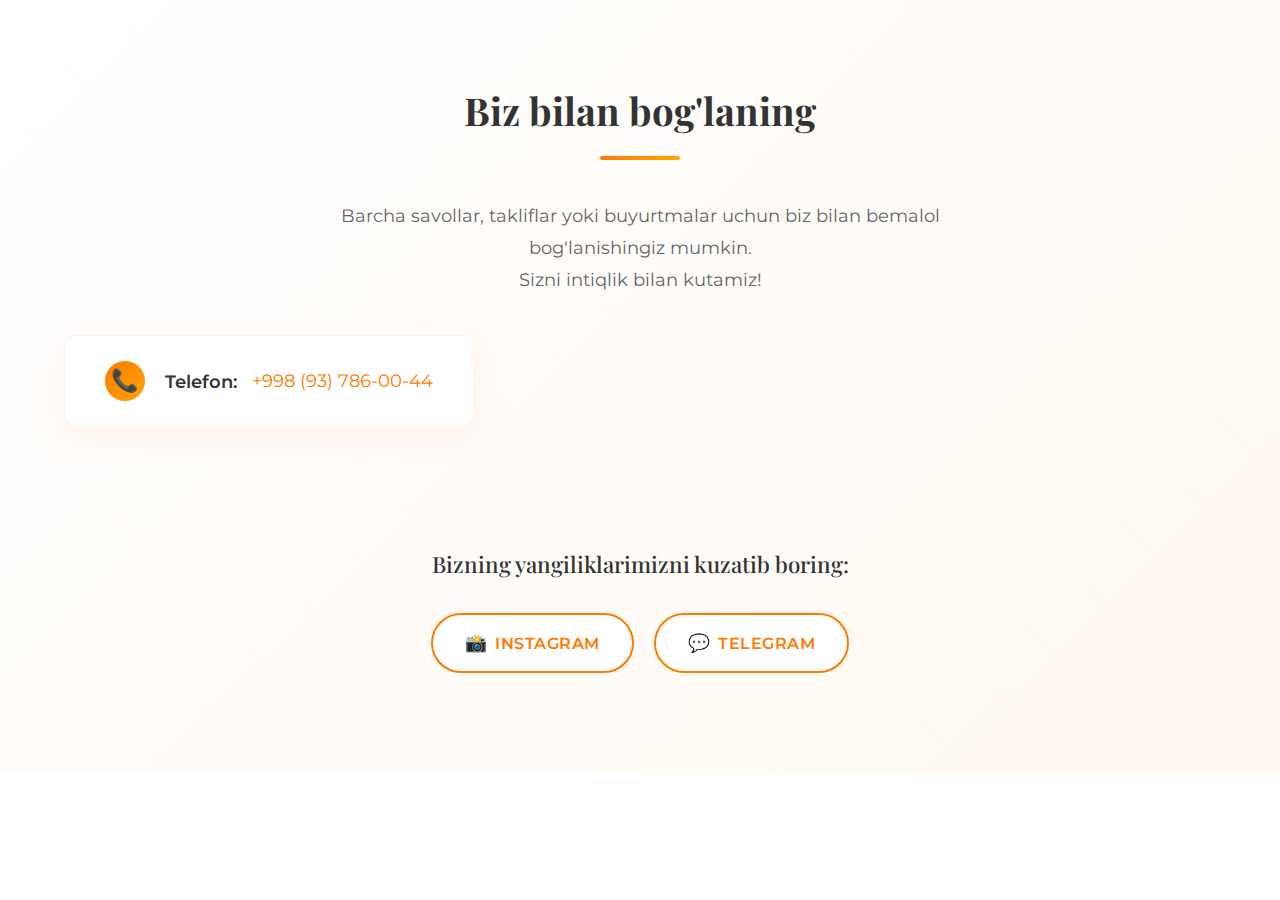
<file: components/contact.html>
<!DOCTYPE html>
<html lang="uz">
<head>
    <meta charset="UTF-8">
    <meta name="viewport" content="width=device-width, initial-scale=1.0">
    <title>Eldi Premium - Кофе, Бургеры, Пицца</title>
    <link href="https://fonts.googleapis.com/css2?family=Playfair+Display:wght@400;500;600;700&family=Montserrat:wght@300;400;500;600;700&display=swap" rel="stylesheet">
    <style>
        /* БАЗОВЫЕ СТИЛИ */
        * {
            margin: 0;
            padding: 0;
            box-sizing: border-box;
        }
        
        body {
            font-family: 'Montserrat', sans-serif;
            color: #333;
            line-height: 1.6;
            background-color: #fff;
        }
        
        .container {
            width: 90%;
            max-width: 1200px;
            margin: 0 auto;
        }
        
        section {
            padding: 80px 0;
        }
        
        h2 {
            font-family: 'Playfair Display', serif;
            color: #333;
            font-size: 2.4em;
            text-align: center;
            margin-bottom: 40px;
            position: relative;
        }
        
        h2::after {
            content: '';
            display: block;
            width: 80px;
            height: 4px;
            background: linear-gradient(90deg, #FF7B00, #FFA500);
            margin: 15px auto 0;
            border-radius: 2px;
        }
        
        h3 {
            font-family: 'Playfair Display', serif;
            color: #333;
            font-size: 1.5em;
            margin-bottom: 15px;
            font-weight: 600;
        }
        
        p {
            color: #555;
            font-size: 1.05em;
        }
        
        a {
            color: #FF7B00;
            text-decoration: none;
            transition: all 0.3s ease;
        }
        
        a:hover {
            color: #E56A00;
        }
        
        /* СЕКЦИЯ КОНТАКТОВ */
        .contact-section {
            background: linear-gradient(135deg, #fff 0%, #FFF8F0 100%);
            position: relative;
            overflow: hidden;
        }
        
        .contact-section::before {
            content: '';
            position: absolute;
            top: 0;
            left: 0;
            width: 100%;
            height: 100%;
            background-image: url('data:image/svg+xml;utf8,<svg xmlns="http://www.w3.org/2000/svg" width="100" height="100" viewBox="0 0 100 100"><rect width="100" height="100" fill="none"/><path d="M0,0 L100,100" stroke="rgba(255,123,0,0.03)" stroke-width="1"/></svg>');
            opacity: 0.5;
            z-index: 0;
        }
        
        .contact-content {
            position: relative;
            z-index: 1;
        }
        
        .intro-text {
            margin-bottom: 40px;
            color: #666;
            font-size: 1.1em;
            text-align: center;
            max-width: 700px;
            margin-left: auto;
            margin-right: auto;
            line-height: 1.8;
        }
        
        .contact-details {
            margin-bottom: 50px;
            font-size: 1.1em;
            line-height: 2.0;
            display: inline-block;
            text-align: left;
            padding: 25px 40px;
            border-radius: 12px;
            background-color: #fff;
            box-shadow: 0 10px 30px rgba(255, 123, 0, 0.08);
            border: 1px solid rgba(255, 123, 0, 0.1);
            transition: transform 0.3s ease, box-shadow 0.3s ease;
        }
        
        .contact-details:hover {
            transform: translateY(-5px);
            box-shadow: 0 15px 40px rgba(255, 123, 0, 0.12);
        }
        
        .contact-details p {
            margin: 0;
            display: flex;
            align-items: center;
        }
        
        .contact-details strong {
            color: #333;
            margin-right: 15px;
            min-width: 120px;
            font-weight: 600;
        }
        
        .contact-icon {
            display: inline-flex;
            align-items: center;
            justify-content: center;
            width: 40px;
            height: 40px;
            background: linear-gradient(135deg, #FF7B00, #FFA500);
            color: white;
            border-radius: 50%;
            margin-right: 15px;
            font-size: 1.2em;
        }
        
        .social-links {
            margin-top: 50px;
            padding: 20px 0;
        }
        
        .social-links h3 {
            margin-bottom: 30px;
            font-weight: 500;
            font-size: 1.4em;
            color: #333;
            text-align: center;
        }
        
        .social-icons-container {
            display: flex;
            justify-content: center;
            gap: 20px;
            flex-wrap: wrap;
        }
        
        .social-icon {
            display: flex;
            align-items: center;
            justify-content: center;
            padding: 14px 32px;
            border: 2px solid #FF7B00;
            border-radius: 50px;
            font-weight: 600;
            letter-spacing: 0.5px;
            text-transform: uppercase;
            transition: all 0.3s ease;
            background-color: #fff;
            color: #FF7B00;
            position: relative;
            overflow: hidden;
            z-index: 1;
        }
        
        .social-icon::before {
            content: '';
            position: absolute;
            top: 0;
            left: 0;
            width: 0%;
            height: 100%;
            background: linear-gradient(135deg, #FF7B00, #FFA500);
            transition: all 0.3s ease;
            z-index: -1;
        }
        
        .social-icon:hover {
            color: #fff;
            transform: translateY(-3px);
            box-shadow: 0 10px 20px rgba(255, 123, 0, 0.2);
        }
        
        .social-icon:hover::before {
            width: 100%;
        }
        
        .social-icon span {
            margin-right: 8px;
            font-size: 1.1em;
        }
        
        /* АДАПТИВНОСТЬ */
        @media (max-width: 768px) {
            section {
                padding: 60px 0;
            }
            
            h2 {
                font-size: 2em;
            }
            
            .contact-details {
                padding: 20px 25px;
                width: 100%;
            }
            
            .contact-details p {
                flex-direction: column;
                align-items: flex-start;
                margin-bottom: 15px;
            }
            
            .contact-details strong {
                margin-bottom: 5px;
                min-width: auto;
            }
            
            .social-icons-container {
                flex-direction: column;
                align-items: center;
            }
            
            .social-icon {
                width: 220px;
            }
        }
    </style>
</head>
<body>
    <section class="contact-section">
        <div class="container">
            <div class="contact-content">
                <h2>Biz bilan bog'laning</h2>
                
                <p class="intro-text">
                    Barcha savollar, takliflar yoki buyurtmalar uchun biz bilan bemalol bog'lanishingiz mumkin. <br>
                    Sizni intiqlik bilan kutamiz!
                </p>

                <div class="contact-details">
                    <p>
                        <strong>
                            <span class="contact-icon">📞</span>
                            Telefon:
                        </strong> 
                        <a href="tel:+998937860044">+998 (93) 786-00-44</a>
                    </p>
                
                </div>
                
                <div class="social-links">
                    <h3>Bizning yangiliklarimizni kuzatib boring:</h3>
                    
                    <div class="social-icons-container">
                        <a 
                            href="https://www.instagram.com/eldi.burger?igsh=a3lpb2YwdThsNW9y" 
                            target="_blank" 
                            class="social-icon">
                            <span>📸</span> Instagram
                        </a>
                        
                        <a 
                            href="https://t.me/elde_burger" 
                            target="_blank" 
                            class="social-icon">
                            <span>💬</span> Telegram
                        </a>
                    </div>
                </div>
            </div>
        </div>
    </section>
</body>
</html>
</file>
